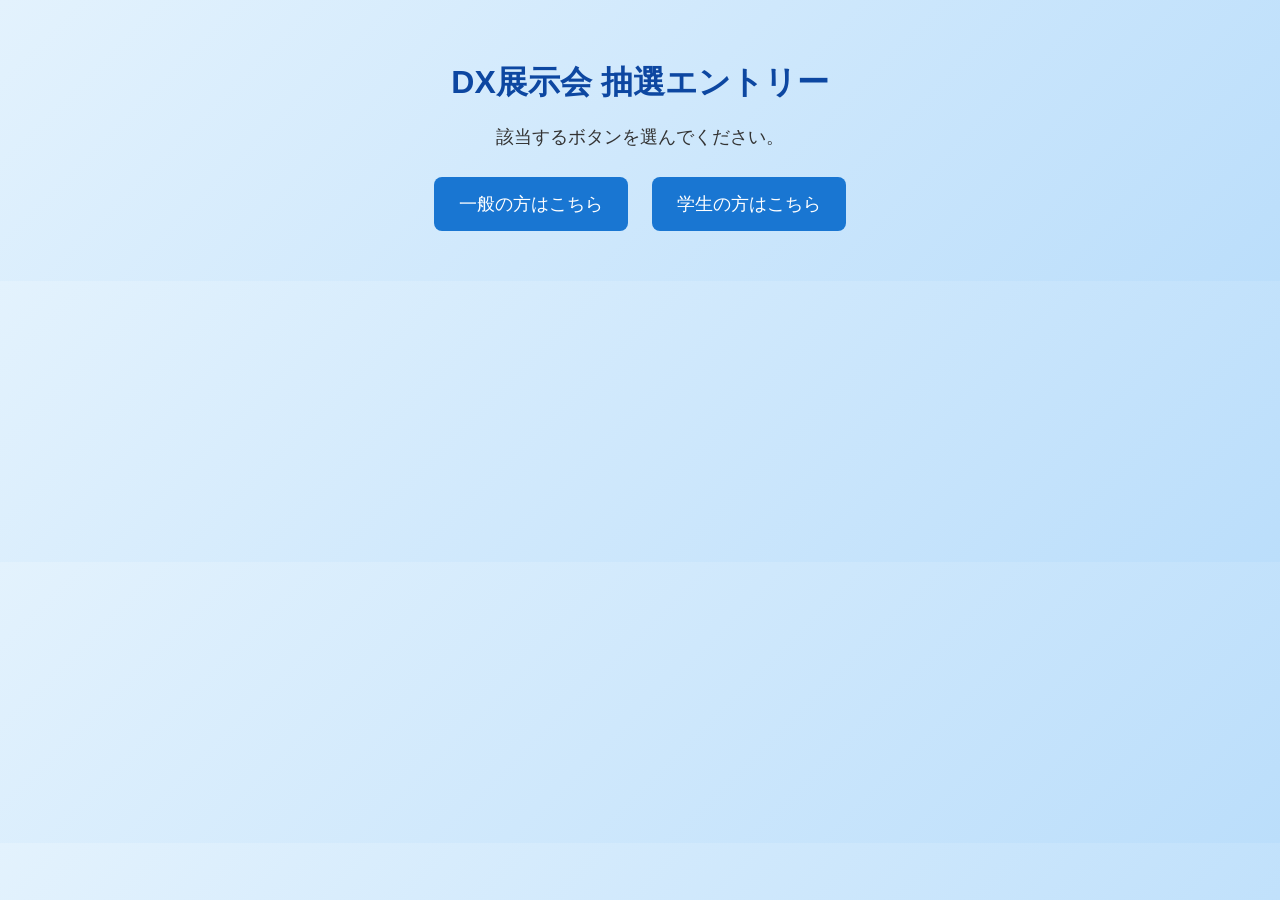
<file: index.html>
<!DOCTYPE html>
<html lang="ja">
<head>
  <meta charset="UTF-8">
  <title>DX展示会 抽選エントリー</title>
  <meta name="viewport" content="width=device-width, initial-scale=1">
  <link rel="stylesheet" href="style.css">
</head>
<body>
  <div class="entry-container">
    <h1>DX展示会 抽選エントリー</h1>
    <p>該当するボタンを選んでください。</p>

    <div class="entry-buttons">
      <button onclick="location.href='general.html'">
        一般の方はこちら
      </button>

      <button onclick="location.href='student.html'">
        学生の方はこちら
      </button>
    </div>
  </div>
</body>
</html>
</file>
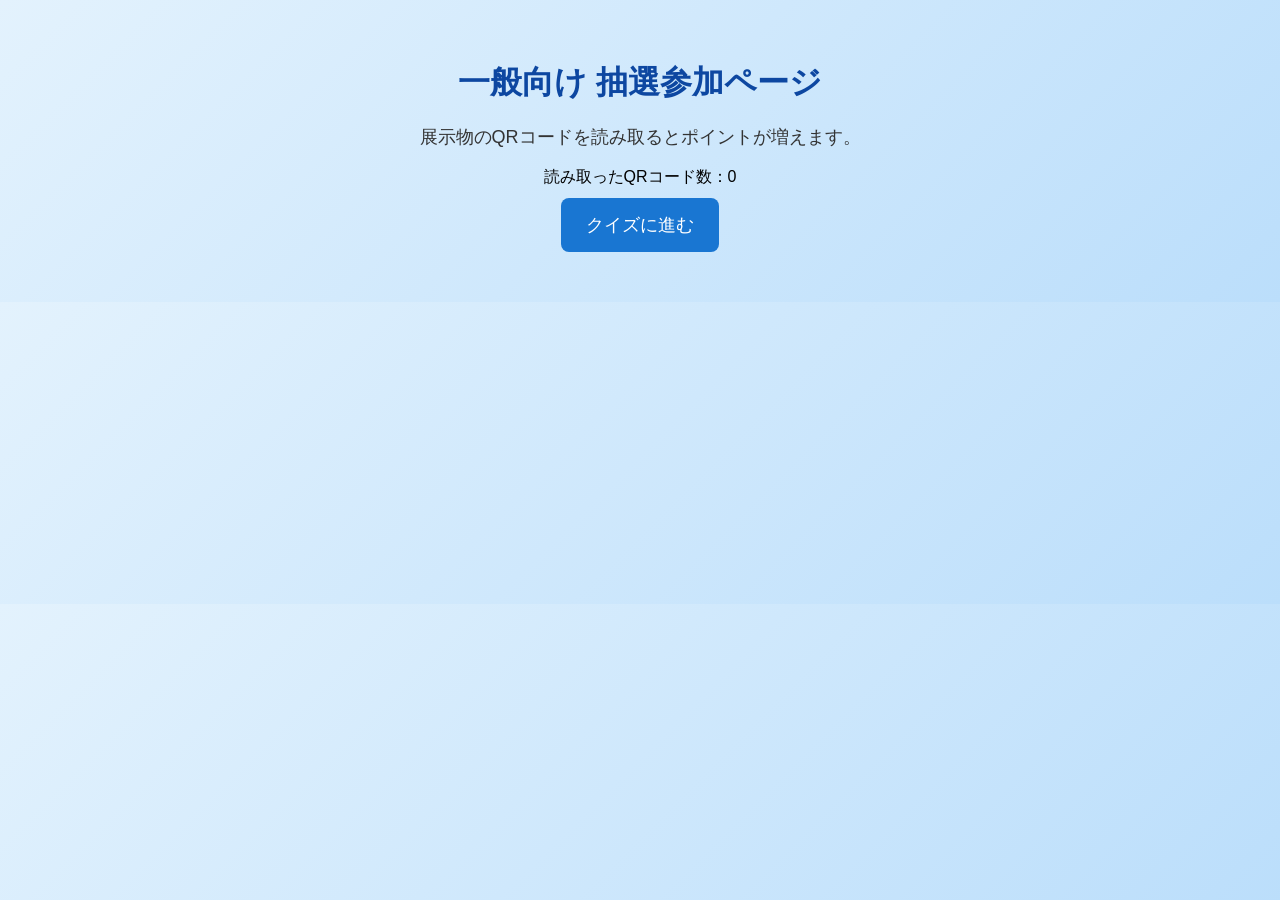
<file: general.html>
<!DOCTYPE html>
<html lang="ja">
<head>
  <meta charset="UTF-8">
  <title>一般向けページ</title>
  <meta name="viewport" content="width=device-width, initial-scale=1">
  <link rel="stylesheet" href="style.css">
</head>
<body>

  <h1>一般向け 抽選参加ページ</h1>
  <p>展示物のQRコードを読み取るとポイントが増えます。</p>

  <div id="qr-count">
    読み取ったQRコード数：<span id="count">0</span>
  </div>

  <button onclick="localStorage.setItem('userType','general'); location.href='quiz.html'">
    クイズに進む
  </button>

  <script>
    const count = localStorage.getItem('qrCount') || 0;
    document.getElementById('count').textContent = count;
  </script>

</body>
</html>
</file>
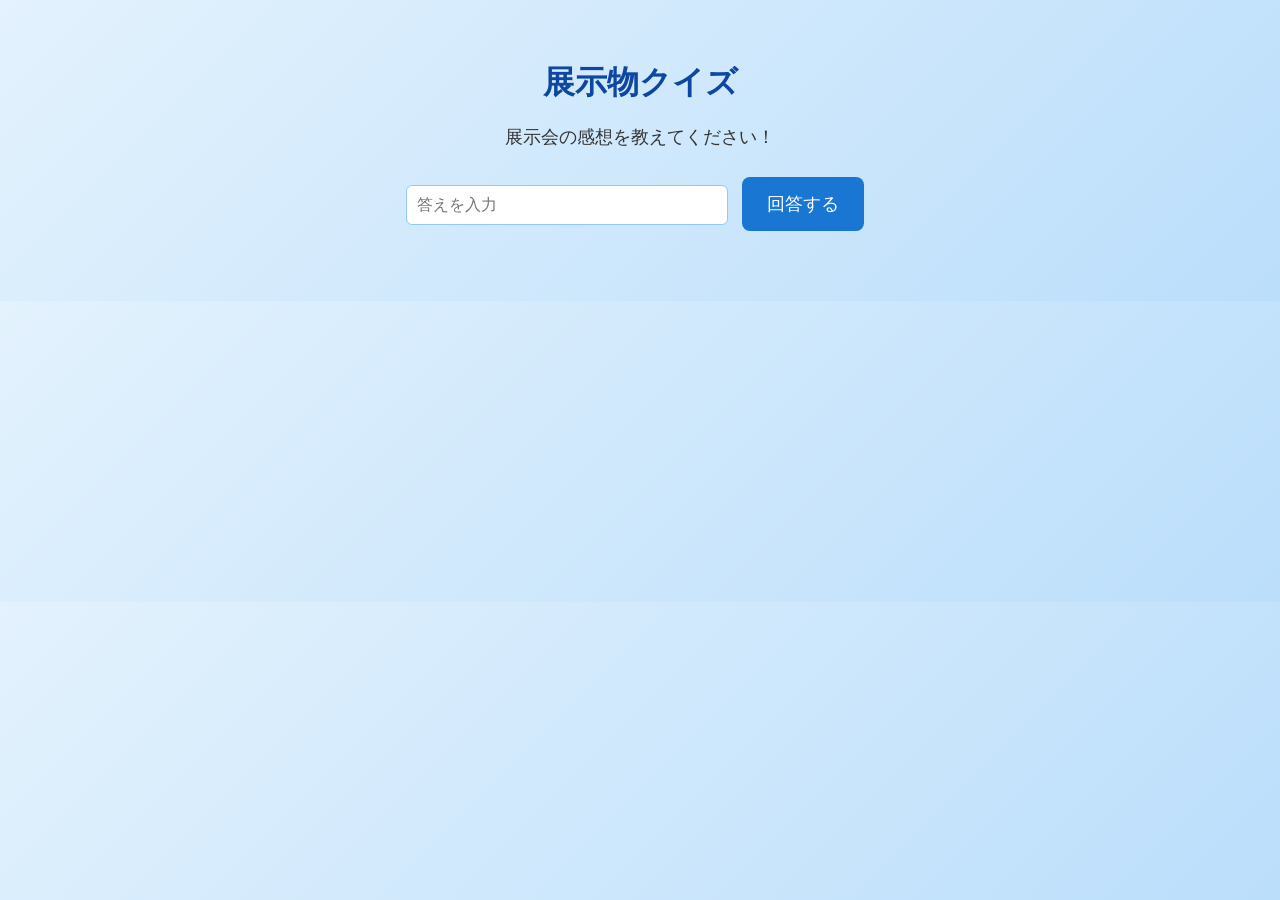
<file: quiz.html>
<!DOCTYPE html>
<html lang="ja">
<head>
  <meta charset="UTF-8">
  <title>クイズページ</title>
  <meta name="viewport" content="width=device-width, initial-scale=1">
  <link rel="stylesheet" href="style.css">
</head>
<body>

  <h1>展示物クイズ</h1>
  <p id="question">読み込み中...</p>

  <input type="text" id="answerInput" placeholder="答えを入力">
  <button id="submitBtn">回答する</button>

  <p id="feedback" style="margin-top:20px; font-size:18px;"></p>

  <button id="nextBtn" style="display:none; margin-top:20px;">
    抽選ページへ進む
  </button>

  <script>
    // URLの ?content=◯◯ を取得
    const params = new URLSearchParams(location.search);
    const contentId = params.get("content");

    // 展示物ごとの問題
    const quizData = {
      "1": { q: "展示物1：ロボットの特徴は？", a: "AI制御" },
      "2": { q: "展示物2：AIの用途は？", a: "画像認識" },
      "3": { q: "展示物3：セキュリティの重要ポイントは？", a: "フィッシング対策" },
      "4": { q: "展示物4：DXの目的は？", a: "業務効率化" },
      "5": { q: "展示物5：クラウドの利点は？", a: "拡張性" },
      "6": { q: "展示物6：IoTの役割は？", a: "データ収集" },
      "7": { q: "展示物7：5Gの特徴は？", a: "高速通信" },
      "8": { q: "展示物8：ARの用途は？", a: "可視化" }
    };

    // 該当IDがなければデフォルト問題
    const quiz = quizData[contentId] || {
      q: "展示会の感想を教えてください！",
      a: ""
    };

    document.getElementById("question").textContent = quiz.q;

    // 回答処理
    document.getElementById("submitBtn").addEventListener("click", () => {
      const userAnswer = document.getElementById("answerInput").value.trim();
      const feedback = document.getElementById("feedback");

      if (quiz.a === "") {
        feedback.textContent = "回答ありがとうございました！";
      } else if (userAnswer === quiz.a) {
        feedback.textContent = "正解！";
        let correct = Number(localStorage.getItem("quizCorrect") || 0);
        correct++;
        localStorage.setItem("quizCorrect", correct);
      } else {
        feedback.textContent = "不正解…";
      }

      document.getElementById("nextBtn").style.display = "block";
    });

    // 抽選ページへ
    document.getElementById("nextBtn").addEventListener("click", () => {
      location.href = "lottery.html";
    });
  </script>

</body>
</html>
</file>
<file: style.css>
body {
  font-family: "Yu Gothic", sans-serif;
  background: linear-gradient(135deg, #e3f2fd, #bbdefb);
  margin: 0;
  padding: 40px;
  text-align: center;
}

h1 {
  color: #0d47a1;
  margin-bottom: 20px;
}

p {
  font-size: 18px;
  color: #333;
}

button {
  background-color: #1976d2;
  color: white;
  border: none;
  padding: 15px 25px;
  font-size: 18px;
  border-radius: 8px;
  cursor: pointer;
  margin: 10px;
}

button:hover {
  background-color: #0d47a1;
}

input[type="text"] {
  padding: 10px;
  font-size: 16px;
  width: 80%;
  max-width: 300px;
  margin-top: 10px;
  border-radius: 6px;
  border: 1px solid #90caf9;
}
/* 🔥 激熱フラッシュ（在庫10以下） */
.hot-flash {
  animation: hotFlash 0.8s ease-out;
}
@keyframes hotFlash {
  0% { filter: brightness(1); }
  50% { filter: brightness(2); }
  100% { filter: brightness(1); }
}

/* 🔥 激熱バナー */
#hotBanner {
  display:none;
  position:fixed;
  top:10px;
  left:50%;
  transform:translateX(-50%);
  background:red;
  color:white;
  padding:10px 20px;
  font-size:24px;
  border-radius:10px;
  z-index:999;
  box-shadow:0 0 10px red;
}

/* 🔥 ボタン揺れ（在庫5以下） */
.hot-shake {
  animation: shake 0.5s infinite;
}
@keyframes shake {
  0% { transform: translateX(0); }
  25% { transform: translateX(-5px); }
  50% { transform: translateX(5px); }
  75% { transform: translateX(-5px); }
  100% { transform: translateX(0); }
}

/* ✨ レア演出（microSD・水筒専用） */
.rare-flash {
  animation: rareFlash 1s ease-out;
}
@keyframes rareFlash {
  0% { filter: brightness(1); }
  50% { filter: brightness(3) saturate(2); }
  100% { filter: brightness(1); }
}

/* ✨ レアバナー */
#rareBanner {
  display:none;
  position:fixed;
  top:20px;
  left:50%;
  transform:translateX(-50%);
  background:linear-gradient(45deg, red, gold);
  color:white;
  padding:15px 25px;
  font-size:28px;
  border-radius:12px;
  z-index:999;
  box-shadow:0 0 20px gold;
}

/* ✨ レアボタン（金色） */
.rare-button {
  background:linear-gradient(45deg, gold, orange) !important;
  color:black !important;
  box-shadow:0 0 20px gold;
}
</file>
